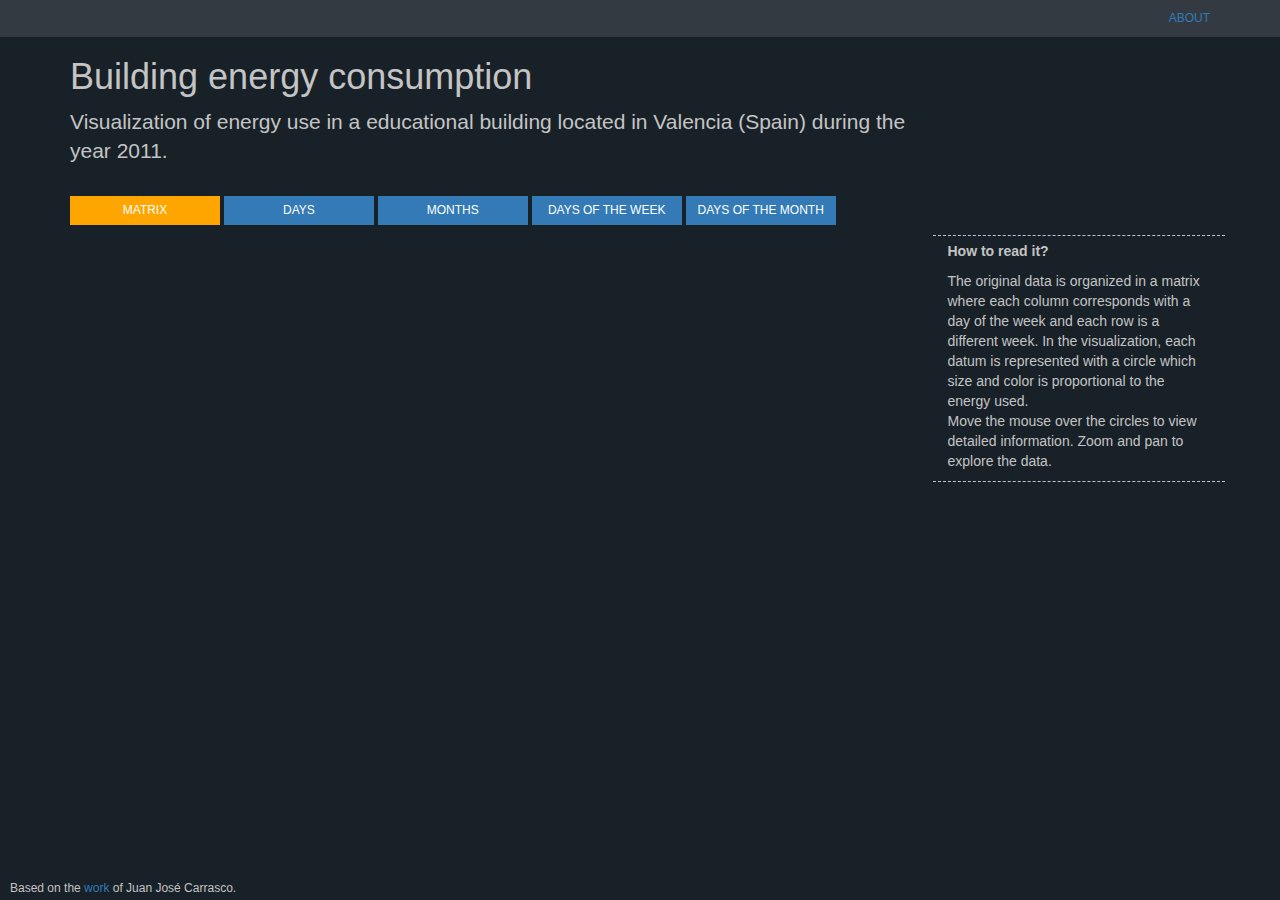
<file: index.html>
<!DOCTYPE html>
<html>
    <head>
        <meta charset="utf-8">

        <title>Energy consumption</title>
        
        <script src="https://ajax.googleapis.com/ajax/libs/jquery/1.11.1/jquery.min.js"></script>

        <!-- Bootstrap -->
        <meta http-equiv="X-UA-Compatible" content="IE=edge">
        <!-- <meta name="viewport" content="width=device-width, initial-scale=1"> -->
        <link rel="stylesheet" href="https://maxcdn.bootstrapcdn.com/bootstrap/3.2.0/css/bootstrap.min.css">
        <script src="https://maxcdn.bootstrapcdn.com/bootstrap/3.2.0/js/bootstrap.min.js"></script>

        <link rel="stylesheet" type="text/css" href="css/style.css">
        <script src="http://d3js.org/d3.v3.min.js"></script>

        <!-- <script type="text/javascript" src="http://code.jquery.com/jquery-1.6.2.min.js"></script> -->
        <link rel="stylesheet" type="text/css" href="css/tipsy.css">
        <script type="text/javascript" src="js/jquery.tipsy.js"></script>


    <style type="text/css">
    </style>

    </head>
    
    <body>
        <div class="jumbotron">
            <div class="container">
                <a href="http://www.livingfordata.com" target="_blank">About</a>
            </div>
        </div>
        <div class="container">
            <div class="row">
                <div class="col-xs-9">
                    <h1>Building energy consumption</h1>
                    <p class="lead">Visualization of energy use in a educational building located in Valencia (Spain) during the year 2011.</p>
                </div>
            </div>

            <div class="row">
                <div class="view-buttons col-xs-9">
                    <button class="btn btn-primary active-button" type="button" onclick="viewMatrix()">Matrix</button>
                    <button class="btn btn-primary" type="button" onclick="viewDaysYear()">Days</button>
                    <button class="btn btn-primary" type="button" onclick="viewMonthsYear()">Months</button>
                    <button class="btn btn-primary" type="button" onclick="viewDaysWeek()">Days of the week</button>
                    <button class="btn btn-primary" type="button" onclick="viewDaysMonth()">Days of the month</button>
                </div>
            </div>

            <div class="row">
                <div class="col-xs-9" id="vis">
                    <script type="text/javascript" src="js/main.js"></script>
                </div>
                <div class="explanation col-xs-3">
                    <p><b>How to read it?</b> </p>
                    <p id="textExplanation">The original data is organized in a matrix where each column corresponds with a day of the week and each row is a different week. In the visualization, each datum is represented with a circle which size and color is proportional to the energy used. <br> Move the mouse over the circles to view detailed information. Zoom and pan to explore the data. </p>
                </div>

            </div>
            
            <div class="row">
                <div class="col-xs-9">
                </div>
            </div>
        </div>

        <script type="text/javascript" src="js/logicUI.js"></script>

        <footer>
            <div id="credits">
                <p>Based on the <a href="https://www.youtube.com/watch?v=LlhaKx9iUgg" target="_blank">work</a> of Juan José Carrasco.</p>
            </div>
        </footer>
    </body>
    
    
</html>


<!--
Visual Analytics you can explore all relevant data quickly and easily. Interactive data visualization software lets you look at more options, uncover hidden opportunities, identify key relationships and make more precise decisions faster than ever before. 

-->
</file>
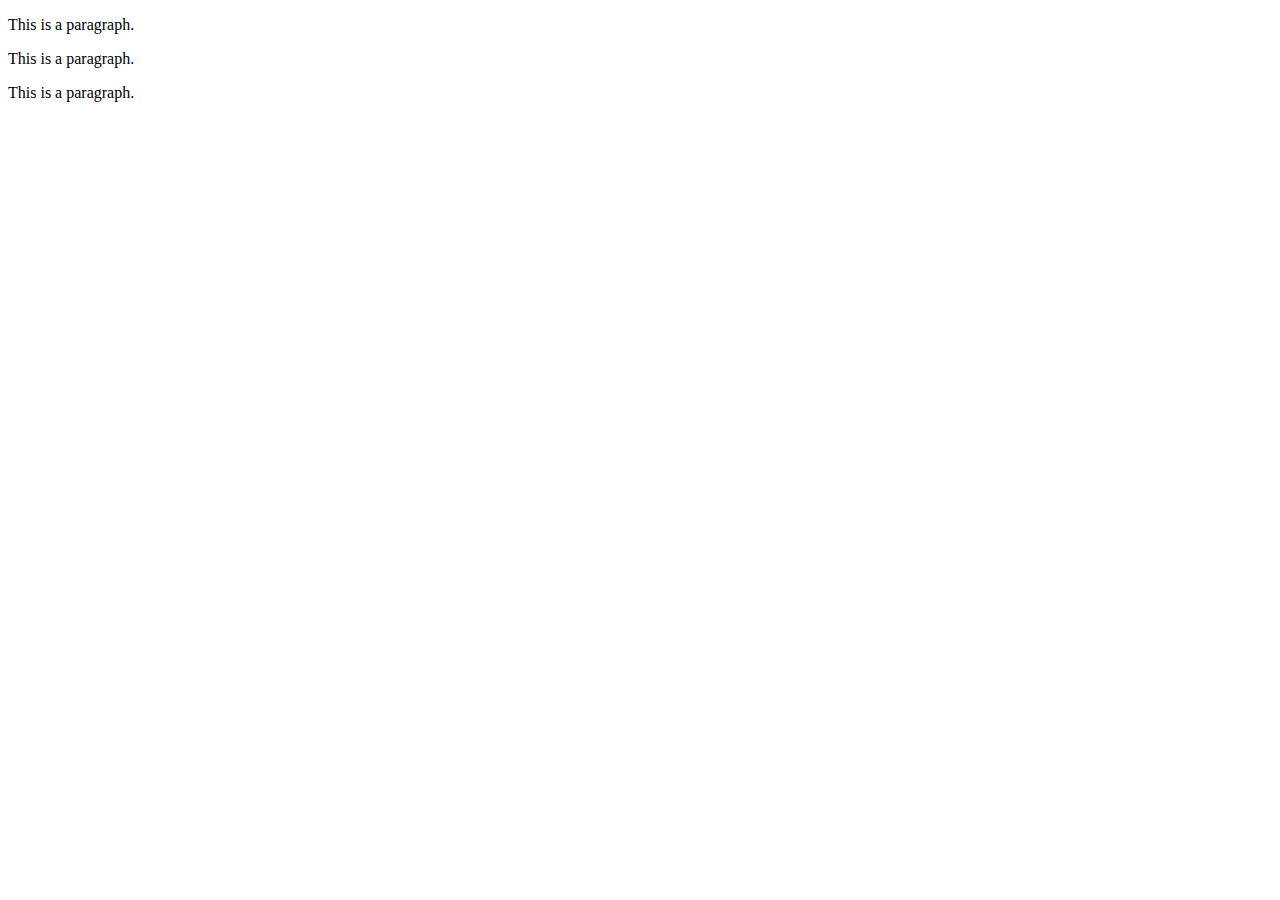
<file: temp.html>
<!DOCTYPE html>
<html>
<head>
	<meta charset="utf-8">
	<script src="https://ajax.googleapis.com/ajax/libs/jquery/1.11.1/jquery.min.js"></script>
	
	<script src="http://d3js.org/d3.v3.min.js"></script>

	<link rel="stylesheet" type="text/css" href="css/tipsy.css">
    <script type="text/javascript" src="js/jquery.tipsy.js"></script>

    <style type="text/css">
    	svg{
    		border: 1px solid;
    	}

		.overlay {
  		  	fill: none;
		  	/*pointer-events: all;*/
		}
    </style>

</head>

<body>

	<p>This is a paragraph.</p>
	<p id="p2" title="second">This is a paragraph.</p>
	<p>This is a paragraph.</p>

	<script type="text/javascript">
		

		var zoomBehav = d3.behavior.zoom();

		var svg = d3.select("body").append("svg");
			
		

		svg.attr("height", 400)
			.attr("width", 400)
	    	.call(d3.behavior.zoom().scaleExtent([1, 8]).on("zoom", zoom));

		d3.json("data/powerConsumpData.json", function(powerJson) {
			d3.select("svg").selectAll("circle")
				.data([5, 35])
			  .enter()
			  	.append("circle")
			  	.attr("cx", function(d) {return d;})
			  	.attr("cy", function(d) {return d;})
			  	.attr("r", 12);

			$( "circle" ).tipsy({
	        	html: true, 
	        	title: function() { return 'ola'; }
	    	});

		});

  		


		function zoom() {
			svg.attr("transform", "translate(" + d3.event.translate + ")scale(" + d3.event.scale + ")");
		}

	</script>

</body>
</html>
</file>
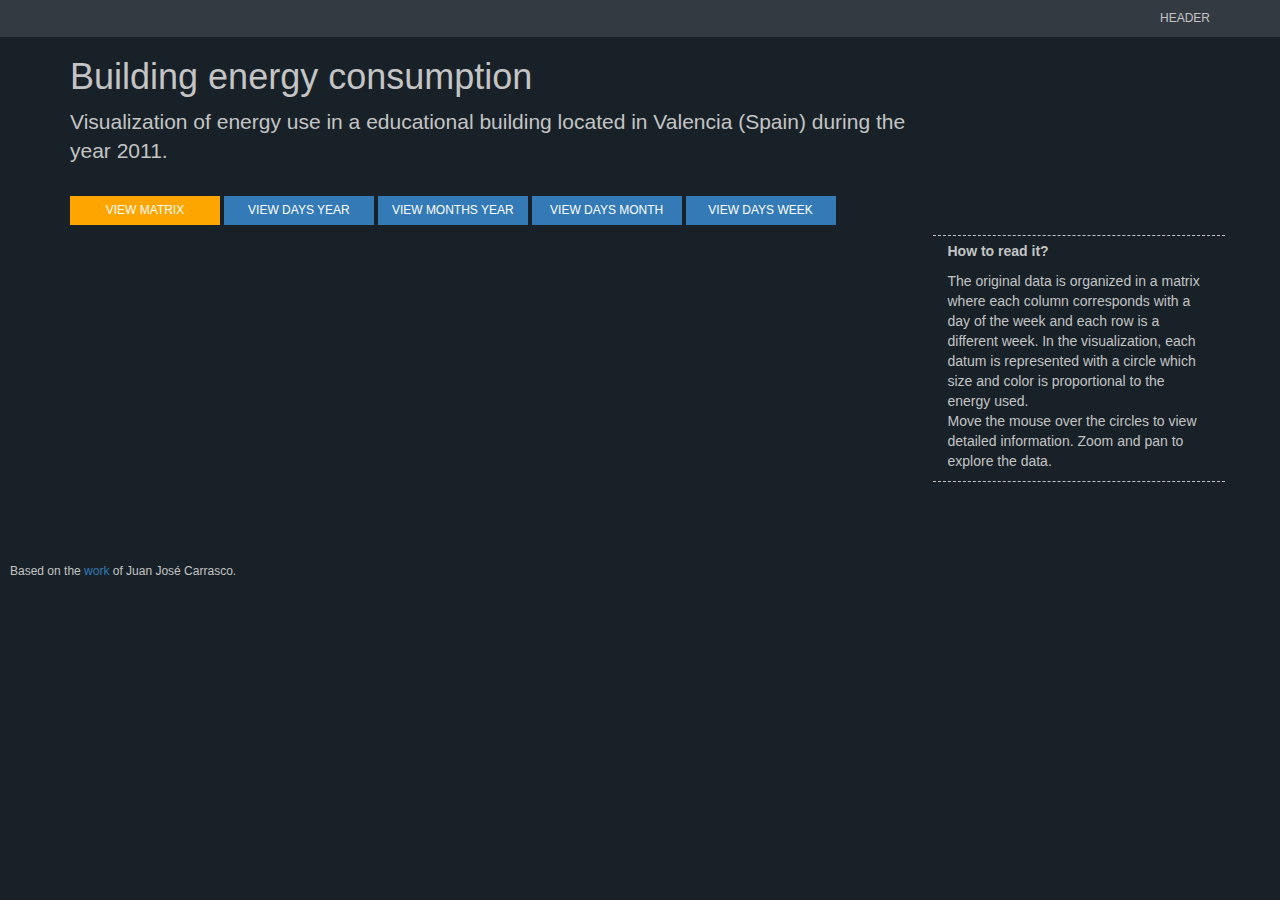
<file: test.html>
<!DOCTYPE html>
<html>
    <head>
        <meta charset="utf-8">

        <title>Energy consumption</title>
        
        <script src="https://ajax.googleapis.com/ajax/libs/jquery/1.11.1/jquery.min.js"></script>

        <!-- Bootstrap -->
        <meta http-equiv="X-UA-Compatible" content="IE=edge">
        <meta name="viewport" content="width=device-width, initial-scale=1">
        <link rel="stylesheet" href="https://maxcdn.bootstrapcdn.com/bootstrap/3.2.0/css/bootstrap.min.css">
        <script src="https://maxcdn.bootstrapcdn.com/bootstrap/3.2.0/js/bootstrap.min.js"></script>

        <link rel="stylesheet" type="text/css" href="css/style.css">
        <script src="http://d3js.org/d3.v3.min.js"></script>

        <!-- <script type="text/javascript" src="http://code.jquery.com/jquery-1.6.2.min.js"></script> -->
        <link rel="stylesheet" type="text/css" href="css/tipsy.css">
        <script type="text/javascript" src="js/jquery.tipsy.js"></script>


    <style type="text/css">
    </style>

    </head>
    
    <body>
        <div class="jumbotron">
            <div class="container">
                Header
            </div>
        </div>
        <div class="container">
            <div class="row">
                <div class="col-md-9">
                    <h1>Building energy consumption</h1>
                    <p class="lead">Visualization of energy use in a educational building located in Valencia (Spain) during the year 2011.</p>
                </div>
            </div>

            <div class="row">
                <div class="view-buttons col-md-9">
                    <button class="btn btn-primary active-button" type="button" onclick="viewMatrix()">View matrix</button>
                    <button class="btn btn-primary" type="button" onclick="viewDaysYear()">View days year</button>
                    <button class="btn btn-primary" type="button" onclick="viewMonthsYear()">View months year</button>
                    <button class="btn btn-primary" type="button" onclick="viewDaysMonth()">View days month</button>
                    <button class="btn btn-primary" type="button" onclick="viewDaysWeek()">View days week</button>
                </div>
            </div>

            <div class="row">
                <div class="col-md-9" id="vis">
                    <script type="text/javascript" src="js/main.js"></script>
                </div>
                <div class="explanation col-md-3">
                    <p><b>How to read it?</b> </p>
                    <p id="textExplanation">The original data is organized in a matrix where each column corresponds with a day of the week and each row is a different week. In the visualization, each datum is represented with a circle which size and color is proportional to the energy used. <br> Move the mouse over the circles to view detailed information. Zoom and pan to explore the data. </p>
                </div>

            </div>
            
            <div class="row">
                <div class="col-md-9">
                </div>
            </div>
        </div>

        <script type="text/javascript" src="js/logicUI.js"></script>

        <div id="credits">
            <p>Based on the <a href="https://www.youtube.com/watch?v=LlhaKx9iUgg">work</a> of Juan José Carrasco.</p>
        </div>
    </body>
    
    
</html>


<!--
Visual Analytics you can explore all relevant data quickly and easily. Interactive data visualization software lets you look at more options, uncover hidden opportunities, identify key relationships and make more precise decisions faster than ever before. 

-->
</file>
<file: css/style.css>
@grid-float-breakpoint:     768px;

body {
	background-color: #182128;
}
svg {
	border: 1px solid;
	border-color: #28303A;
	background-color: #182128;
}

div {
    /*border: 1px solid #FF0000;*/
    color: #C4C4C4;
}

.jumbotron {
	padding-top: 10px;
	padding-bottom: 10px;
	margin-bottom: 0px;
	background-color: #333A42;
	text-transform: uppercase;
	font-size: 12px;
	text-align: right;
}

.container {
	width: 1170px !important;
}


.btn-primary {
	background-image: none;
	text-shadow: none;
	border-radius: 0px;
	border: none;
	text-transform: uppercase;
	font-size: 12px;
	width: 150px;
}

.btn-primary:hover {
	background-color: orange;
}

.active-button {
	background-color: orange;
}

.explanation {
	border-top-style: dashed;
	border-top-color: #C4C4C4;
	border-top-width: 1px;
	border-bottom-style: dashed;
  	border-bottom-color: #C4C4C4;
    border-bottom-width: 1px;
    padding-top: 5px;

}

.view-buttons {
	margin-top: 10px;
	margin-bottom: 10px;
}

#credits {
	margin-left: 10px;
	margin-top: 80px;
}

#credits p {
	text-align: left;
	font-size: 12px;
}

#vis {
	margin-bottom: 20px;
}

/* Sticky footer */
html {
    position: relative;
    min-height: 100%;
}
body {
    margin: 0 0 100px; /* bottom = footer height */
}
footer {
    position: absolute;
    left: 0;
    bottom: 0;
    height: 100px;
    width: 100%;
}
</file>
<file: css/tipsy.css>
.tipsy { font-size: 10px; position: absolute; padding: 5px; z-index: 100000; }
  .tipsy-inner { background-color: #FFF; color: #000; max-width: 200px; padding: 5px 8px 4px 8px; text-align: left; }

  /* Rounded corners */
  .tipsy-inner { border-radius: 3px; -moz-border-radius: 3px; -webkit-border-radius: 3px; }
  
  /* Uncomment for shadow */
  /*.tipsy-inner { box-shadow: 0 0 5px #000000; -webkit-box-shadow: 0 0 5px #000000; -moz-box-shadow: 0 0 5px #000000; }*/
  
  .tipsy-arrow { position: absolute; width: 0; height: 0; line-height: 0; border: 5px dashed #FFF; }
  
  /* Rules to colour arrows */
  .tipsy-arrow-n { border-bottom-color: #FFF; }
  .tipsy-arrow-s { border-top-color: #FFF; }
  .tipsy-arrow-e { border-left-color: #FFF; }
  .tipsy-arrow-w { border-right-color: #FFF; }
  
    .tipsy-n .tipsy-arrow { top: 0px; left: 50%; margin-left: -5px; border-bottom-style: solid; border-top: none; border-left-color: transparent; border-right-color: transparent; }
    .tipsy-nw .tipsy-arrow { top: 0; left: 10px; border-bottom-style: solid; border-top: none; border-left-color: transparent; border-right-color: transparent;}
    .tipsy-ne .tipsy-arrow { top: 0; right: 10px; border-bottom-style: solid; border-top: none;  border-left-color: transparent; border-right-color: transparent;}
  .tipsy-s .tipsy-arrow { bottom: 0; left: 50%; margin-left: -5px; border-top-style: solid; border-bottom: none;  border-left-color: transparent; border-right-color: transparent; }
    .tipsy-sw .tipsy-arrow { bottom: 0; left: 10px; border-top-style: solid; border-bottom: none;  border-left-color: transparent; border-right-color: transparent; }
    .tipsy-se .tipsy-arrow { bottom: 0; right: 10px; border-top-style: solid; border-bottom: none; border-left-color: transparent; border-right-color: transparent; }
  .tipsy-e .tipsy-arrow { right: 0; top: 50%; margin-top: -5px; border-left-style: solid; border-right: none; border-top-color: transparent; border-bottom-color: transparent; }
  .tipsy-w .tipsy-arrow { left: 0; top: 50%; margin-top: -5px; border-right-style: solid; border-left: none; border-top-color: transparent; border-bottom-color: transparent; }
</file>
